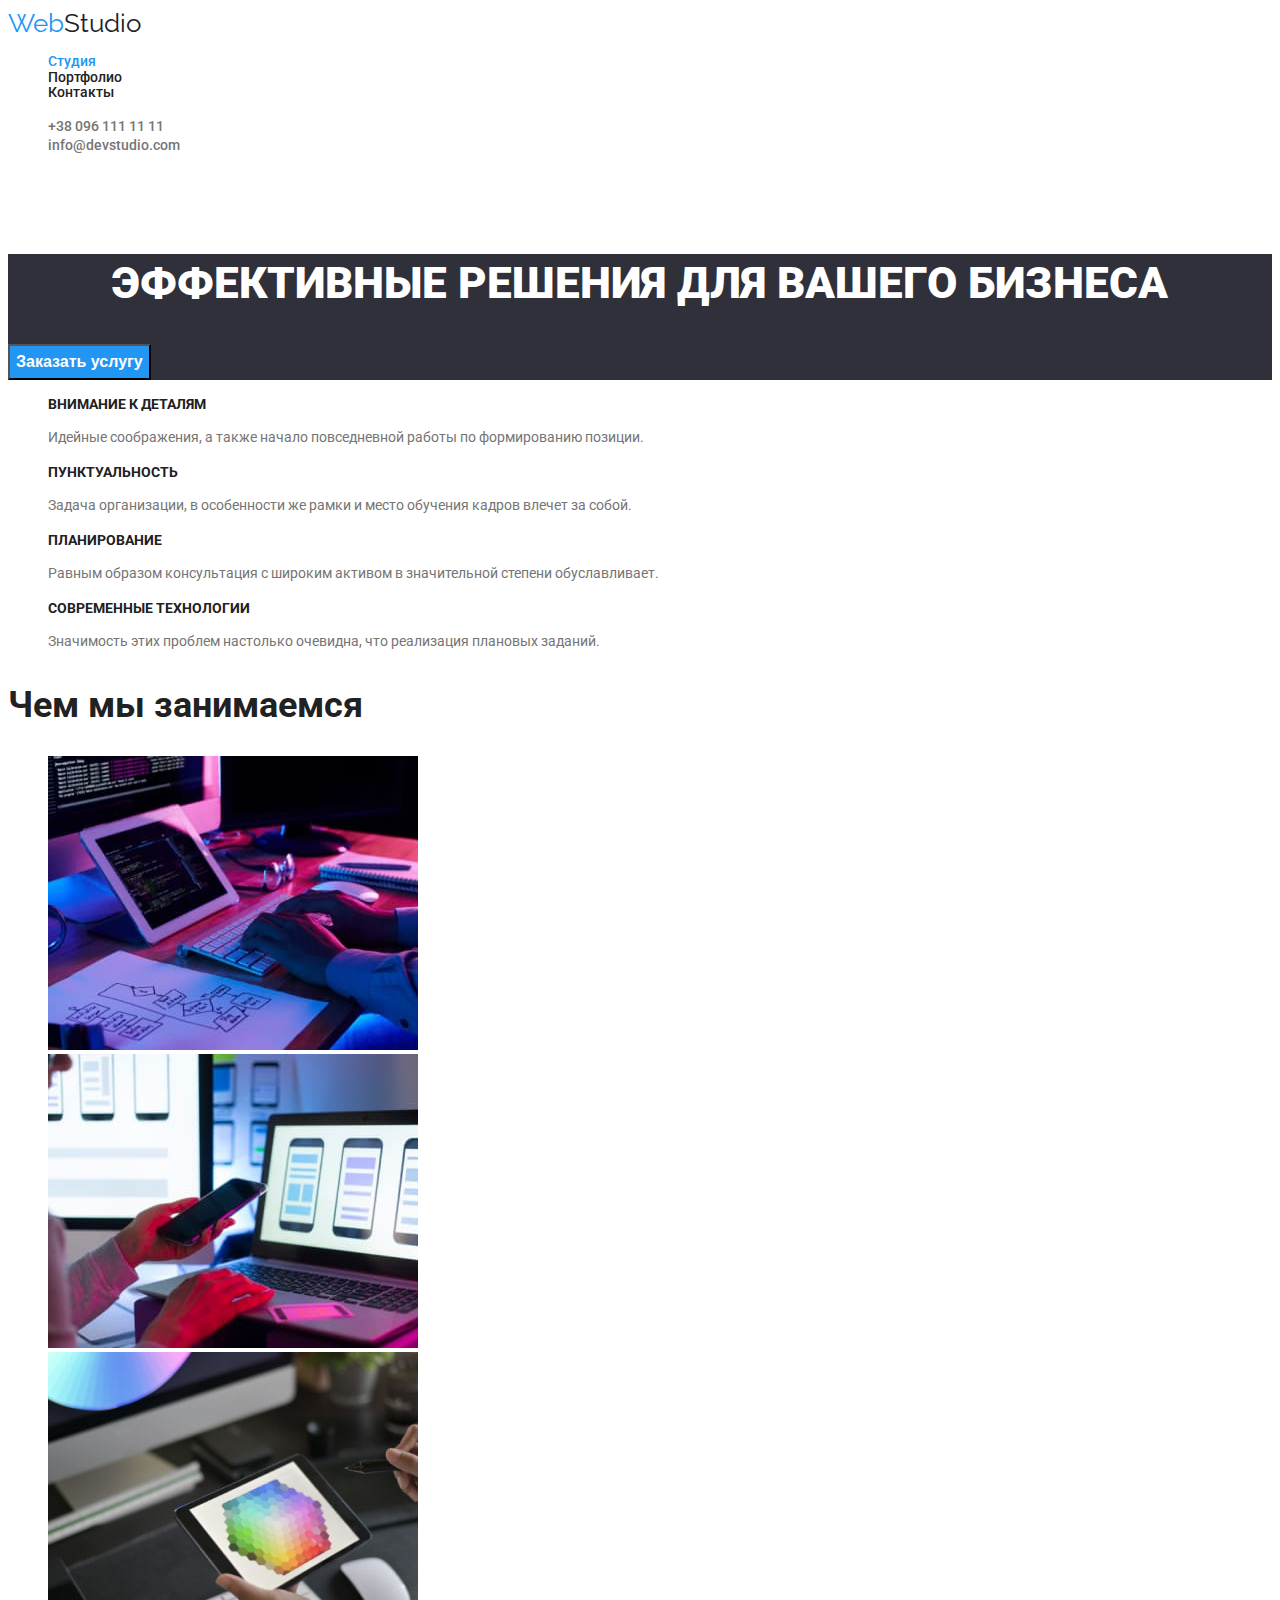
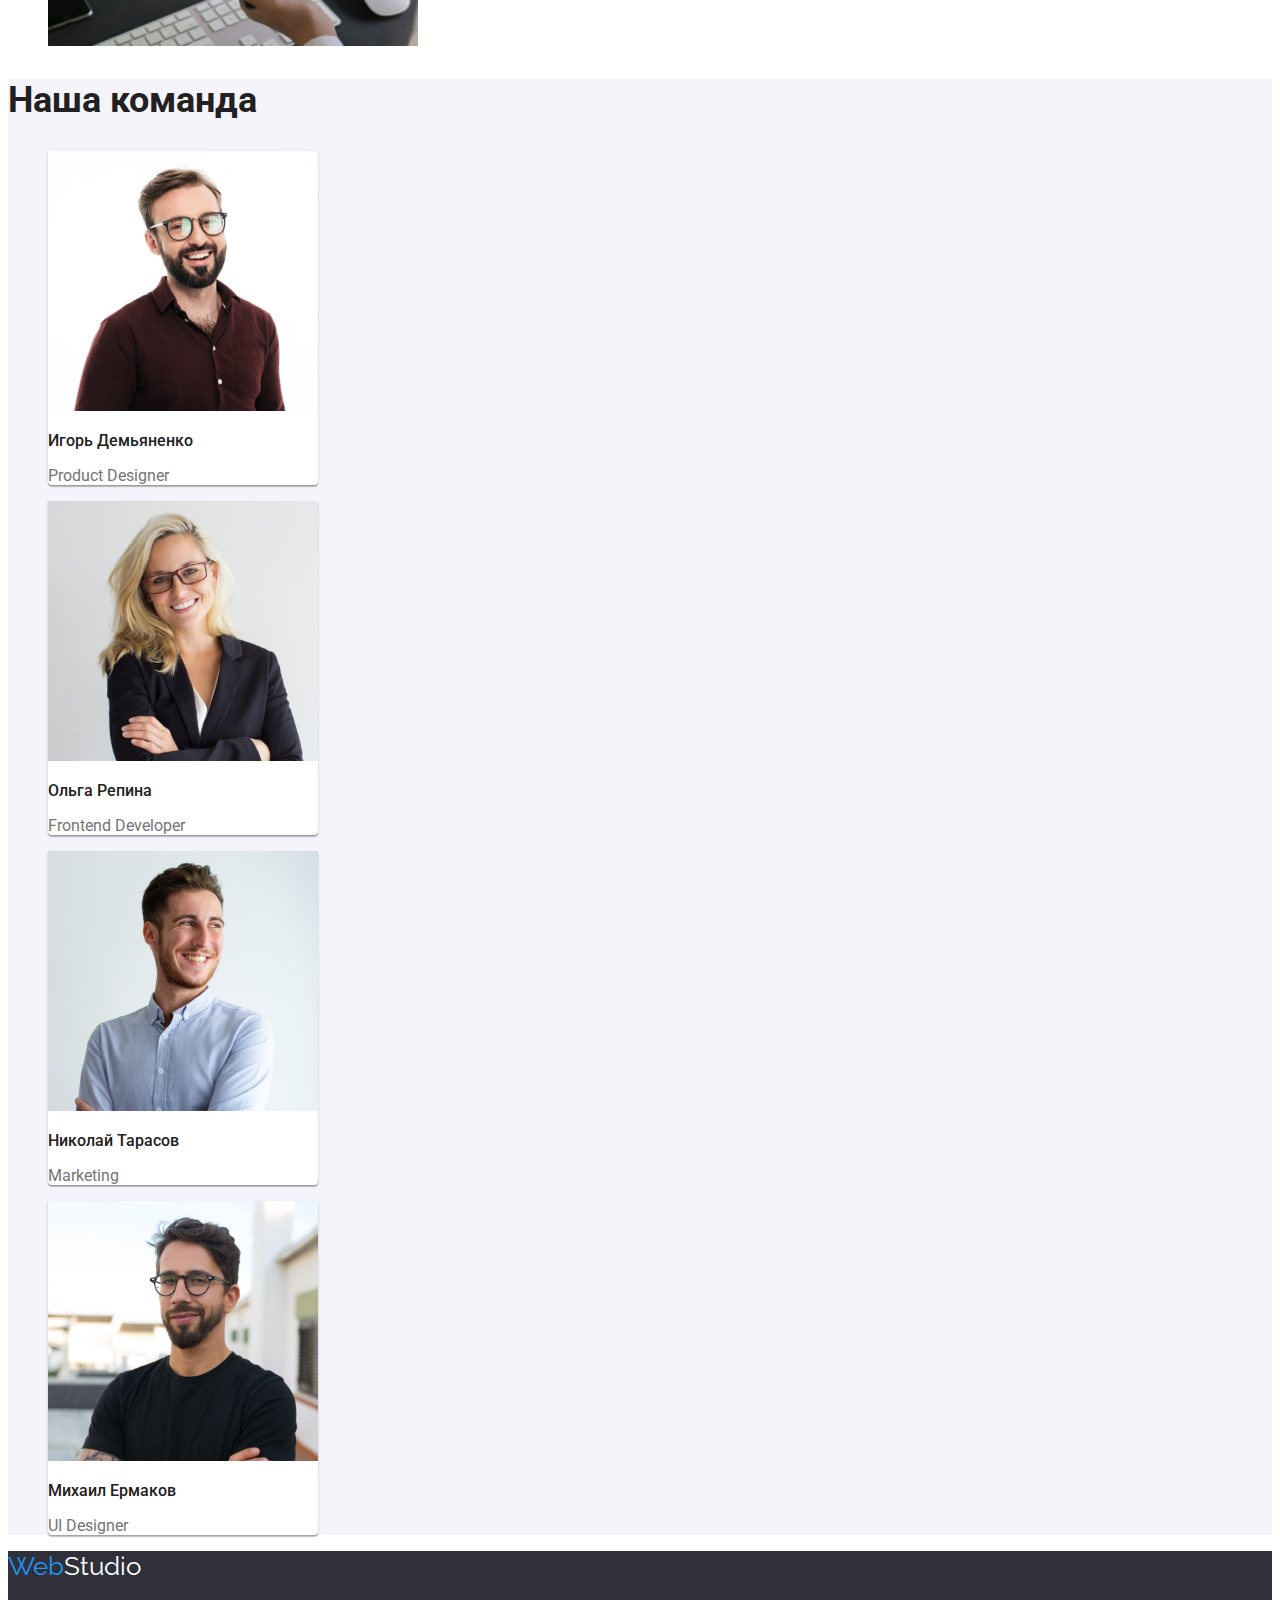
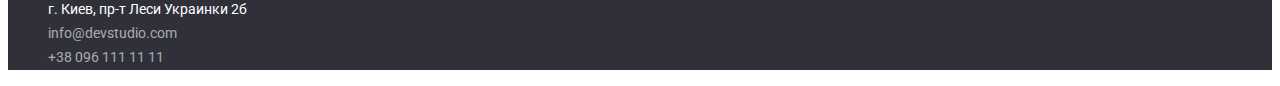
<file: index.html>
<!DOCTYPE html>
<html lang="ru">
  <head>
    <meta charset="UTF-8" />
    <meta http-equiv="X-UA-Compatible" content="IE=edge" />
    <meta name="viewport" content="width=device-width, initial-scale=1.0" />

    <title>Document</title>
    <link
      href="https://fonts.googleapis.com/css2?family=Raleway:wght@700&family=Roboto:wght@400;500;700;900&display=swap"
      rel="stylesheet"
    />
    <link rel="stylesheet" href="./css/styles.css" />
  </head>
  <body>
    <header class="top-line">
      <a href="./index.html" title="WebStudio"
        ><span class="web">Web</span><span class="studio">Studio</span></a
      >
      <nav>
        <ul class="header-item-group">
          <li><a class="activ-nav curent" href="./index.html">Студия</a></li>
          <li><a class="activ-nav" href="./portfolio.html">Портфолио</a></li>
          <li><a class="activ-nav" href="kontactu">Контакты</a></li>
        </ul>
      </nav>
      <ul class="contacts">
        <li><a class="activ-contacts" href="tel:+380961111111">+38 096 111 11 11</a></li>
        <li><a class="activ-contacts" href="mailto:info@devstidio.com">info@devstudio.com</a></li>
      </ul>
    </header>

    <main>
      <section class="effective-solution">
        <h1 class="text-effective-solution">Эффективные решения для вашего бизнеса</h1>
        <div class="conteiner-service-button">
          <button type="button" class="service-order-button">Заказать услугу</button>
        </div>
      </section>

      <section class="feature">
        <ul>
          <li>
            <h3 class="feature-heading">внимание к деталям</h3>
            <p class="feature-description">
              Идейные соображения, а также начало повседневной работы по формированию позиции.
            </p>
          </li>
          <li>
            <h3 class="feature-heading">пунктуальность</h3>
            <p class="feature-description">
              Задача организации, в особенности же рамки и место обучения кадров влечет за собой.
            </p>
          </li>
          <li>
            <h3 class="feature-heading">планирование</h3>
            <p class="feature-description">
              Равным образом консультация с широким активом в значительной степени обуславливает.
            </p>
          </li>
          <li>
            <h3 class="feature-heading">современные технологии</h3>
            <p class="feature-description">
              Значимость этих проблем настолько очевидна, что реализация плановых заданий.
            </p>
          </li>
        </ul>
      </section>
      <section class="what_we_do">
        <h2 class="section-heading">Чем мы занимаемся</h2>
        <ul>
          <li><img src="./images/box1.jpg" alt="пример работы" width="370" /></li>
          <li><img src="./images/box2.jpg" alt="пример работы" width="370" /></li>
          <li><img src="./images/box3.jpg" alt="пример работы" width="370" /></li>
        </ul>
      </section>
      <section class="our_team">
        <h2 class="section-heading">Наша команда</h2>
        <ul>
          <li class="hooman">
            <img src="./images/img1.jpg" alt="igor" width="270" />
            <h3 class="name">Игорь Демьяненко</h3>
            <p class="position">Product Designer</p>
          </li>
          <li class="hooman">
            <img src="images/img2.jpg" alt="olga" width="270" />
            <h3 class="name">Ольга Репина</h3>
            <p class="position">Frontend Developer</p>
          </li>

          <li class="hooman">
            <img src="./images/img3.jpg" alt="nikolay" width="270" />
            <h3 class="name">Николай Тарасов</h3>
            <p class="position">Marketing</p>
          </li>
          <li class="hooman">
            <img src="./images/img4.jpg" alt="mihail" width="270" />
            <h3 class="name">Михаил Ермаков</h3>
            <p class="position">UI Designer</p>
          </li>
        </ul>
      </section>
    </main>
    <footer>
      <section class="upper-line">
        <a href="./index.html" title="WebStudio"
          ><span class="web">Web</span><span class="studio-upper">Studio</span></a
        >

        <address>
          <ul>
            <li>
              <a
                class="adres"
                href="https://www.google.com/maps/place/%D0%B1%D1%83%D0%BB.+%D0%9B%D0%B5%D1%81%D0%B8+%D0%A3%D0%BA%D1%80%D0%B0%D0%B8%D0%BD%D0%BA%D0%B8,+2,+%D0%9A%D0%B8%D0%B5%D0%B2,+02000/@50.4380034,30.5231071,17z/data=!3m1!4b1!4m5!3m4!1s0x40d4cf01cf686589:0x1debb33ce8d40a66!8m2!3d50.4380034!4d30.5252958"
                >г. Киев, пр-т Леси Украинки 2б</a
              >
            </li>
            <li>
              <a class="contacts-upper" href="mailto:info@devstidio.com">info@devstudio.com</a>
            </li>
            <li><a class="contacts-upper" href="tel:+380961111111">+38 096 111 11 11</a></li>
          </ul>
        </address>
      </section>
    </footer>
  </body>
</html>
</file>
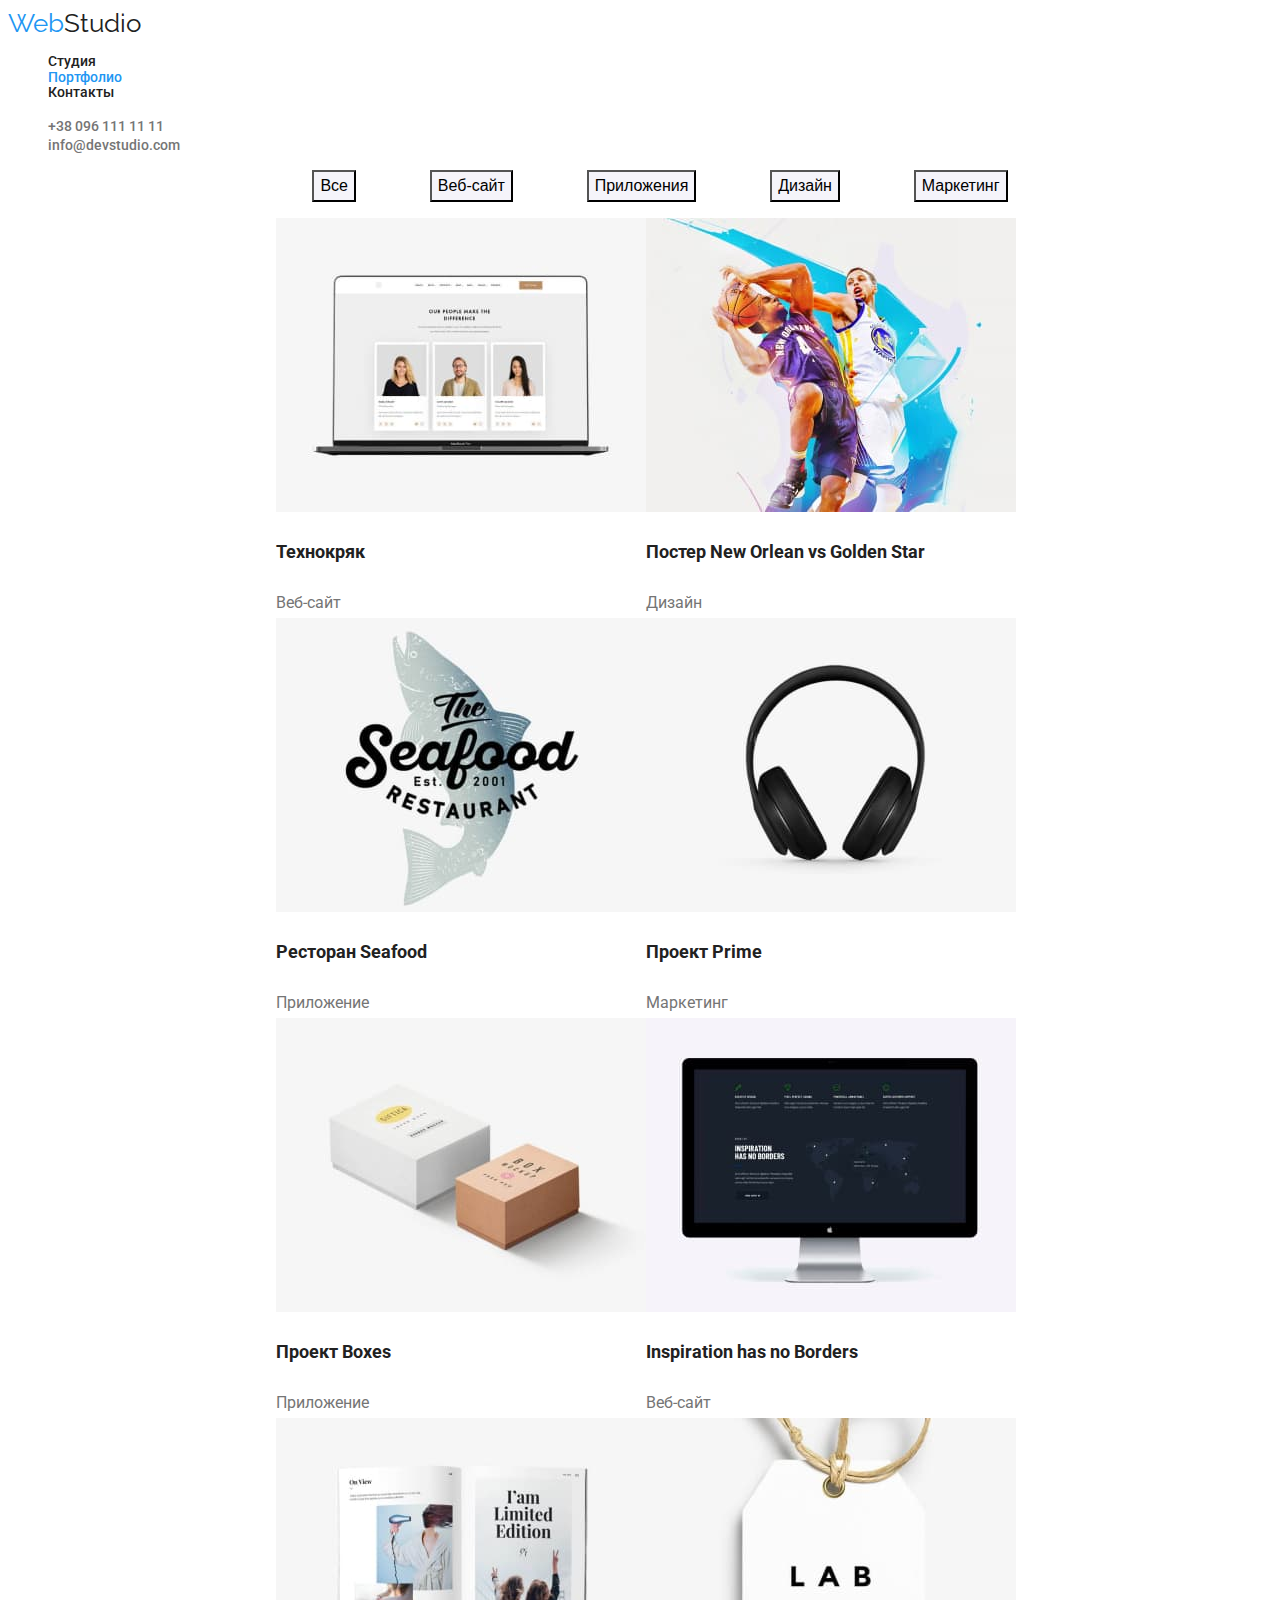
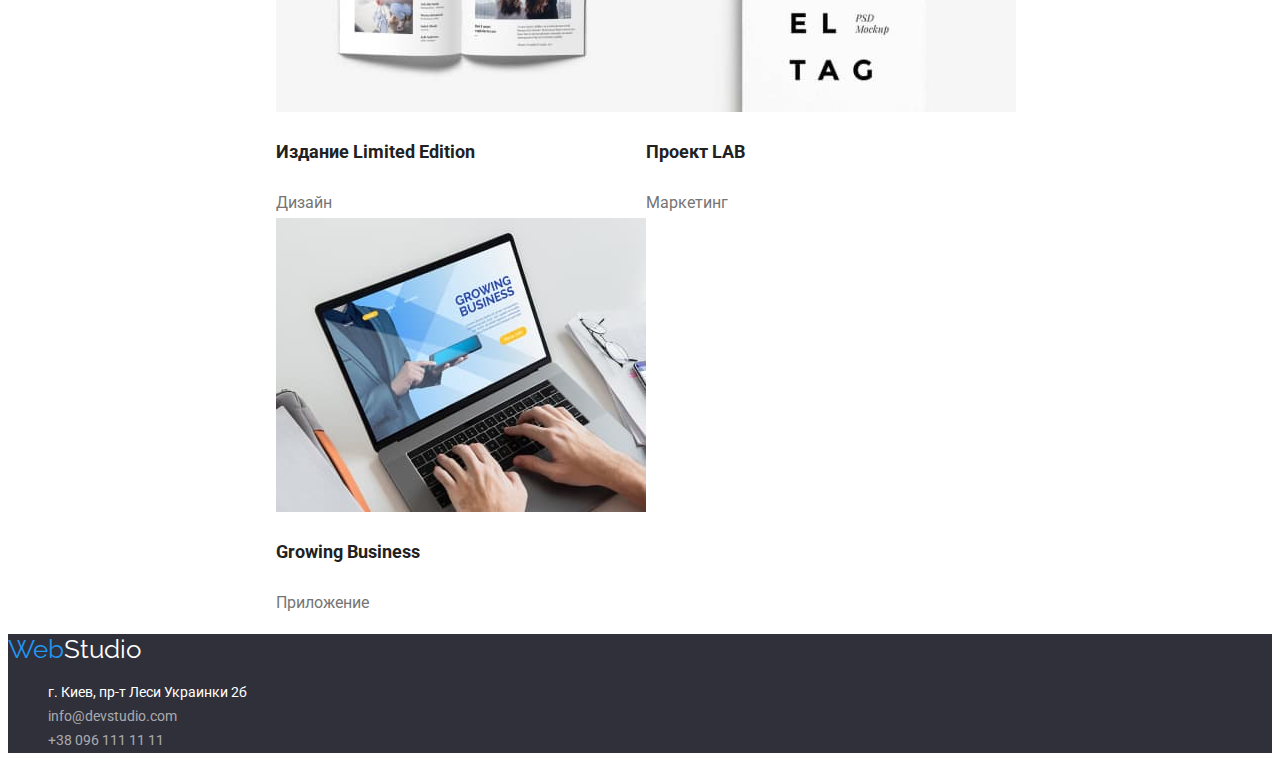
<file: portfolio.html>
<!DOCTYPE html>
<html lang="en">
<head>
    
    <meta charset="UTF-8">
    <meta http-equiv="X-UA-Compatible" content="IE=edge">
    <meta name="viewport" content="width=device-width, initial-scale=1.0">
    
    <title>Портфолио</title>
    <link href="https://fonts.googleapis.com/css2?family=Raleway:wght@700&family=Roboto:wght@400;500;700;900&display=swap" rel="stylesheet">
    <link rel="stylesheet" href="./css/styles.css"/>
</head>
<body>
    <header class="verhnya-liniya" >
<a href="./index.html"  title="WebStudio"><span class="web">Web</span><span class="studio" >Studio</span> </a>
<nav>
    <ul class="header-item-group">
    <li><a class="activ-nav" href="./index.html">Студия</a></li>
    <li><a class="activ-nav curent" href="./portfolio.html">Портфолио</a></li>
    <li><a class="activ-nav" href="kontactu">Контакты</a></li>
    </ul>
</nav>
    <ul class="contacts">
    <li><a class="activ-contacts" href="tel:+380961111111">+38 096 111 11 11</a></li>
    <li><a class="activ-contacts" href="mailto:info@devstidio.com">info@devstudio.com</a></li>
    </ul>
    </header>
    <main>
        <section>
        <div class="main-container">
            <ul class="filter">
                <li><button type="button" class=filter-button>Все</button></li>
                <li><button type="button" class=filter-button>Веб-сайт</button></li>
                <li><button type="button" class=filter-button>Приложения</button></li>
                <li><button type="button" class=filter-button>Дизайн</button></li>
                <li><button type="button" class=filter-button>Маркетинг</button></li>
            </ul>
            <ul class="items">
              
                <li class="item">
                    <div class="item-image">
                        <img src="./images/1.jpg" alt="пример работы" width=370> 
                    </div>
                    <div class="item-details">
                        <h3 class="item-details-title">Технокряк</h3>
                        <p class="item-details-category">Веб-сайт</p>
                    </div>
                </li>

                <li class="item">
                    <div class="item-image">
                        <img src="./images/2.jpg" alt="пример работы" width=370> 
                    </div>
                    <div class="item-details">
                        <h3 class="item-details-title">Постер New Orlean vs Golden Star</h3>
                        <p class="item-details-category">Дизайн</p>
                    </div>
                </li>

                <li class="item">
                    <div class="item-image">
                        <img src="./images/3.jpg" alt="пример работы" width=370>
                    </div>
                    <div class="item-details">
                        <h3 class="item-details-title">Ресторан Seafood</h3>
                        <p class="item-details-category">Приложение</p>
                    </div>
                </li>
                <li class="item">
                    <div class="item-image">
                        <img src="./images/4.jpg" alt="пример работы" width=370>
                    </div>
                    <div class="item-details">
                        <h3 class="item-details-title">Проект Prime</h3>
                        <p class="item-details-category">Маркетинг</p>
                    </div>
                </li>

                <li class="item">
                    <div class="item-image">
                        <img src="./images/5.jpg" alt="пример работы" width=370>
                    </div>
                    <div class="item-details">
                        <h3 class="item-details-title">Проект Boxes</h3>
                        <p class="item-details-category">Приложение</p>
                    </div>
                </li>
                <li class="item">
                    <div class="item-image">
                        <img src="./images/6.jpg" alt="пример работы" width=370>
                    </div>
                    <div class="item-details">
                        <h3 class="item-details-title">Inspiration has no Borders</h3>
                        <p class="item-details-category">Веб-сайт</p>
                    </div>

                </li>
                <li class="item">
                    <div class="item-image">
                        <img src="./images/7.jpg" alt="пример работы" width=370>
                    </div>
                    <div class="item-details">
                        <h3 class="item-details-title">Издание Limited Edition</h3>
                        <p class="item-details-category">Дизайн</p>
                    </div>
                </li>
                <li class="item">
                    <div class="item-image">
                        <img src="./images/8.jpg" alt="пример работы" width=370> 
                    </div>
                    <div class="item-details">
                        <h3 class="item-details-title">Проект LAB</h3>
                        <p class="item-details-category">Маркетинг</p>
                    </div>
                </li>
                <li class="item">
                    <div class="item-image">
                        <img src="./images/9.jpg" alt="пример работы" width=370>
                    </div>
                    <div class="item-details">
                        <h3 class="item-details-title">Growing Business</h3>
                        <p class="item-details-category">Приложение</p>
                    </div>
                </li>


                
            </ul>
        </div>
        </section>
    </main>
    <footer>
        <section class="upper-line">
        <a href="./index.html" title="WebStudio"> <span class="web">Web</span><span class="studio-upper" >Studio</span> </a>
         
        <address>
           <ul> 
               <li><a class="adres" href="https://www.google.com/maps/place/%D0%B1%D1%83%D0%BB.+%D0%9B%D0%B5%D1%81%D0%B8+%D0%A3%D0%BA%D1%80%D0%B0%D0%B8%D0%BD%D0%BA%D0%B8,+2,+%D0%9A%D0%B8%D0%B5%D0%B2,+02000/@50.4380034,30.5231071,17z/data=!3m1!4b1!4m5!3m4!1s0x40d4cf01cf686589:0x1debb33ce8d40a66!8m2!3d50.4380034!4d30.5252958">г. Киев, пр-т Леси Украинки 2б</a> </li> 
               <li><a class="contacts-upper"  href="mailto:info@devstidio.com">info@devstudio.com</a></li>
               <li><a class="contacts-upper" href="tel:+380961111111">+38 096 111 11 11</a></li>
           </ul>
            </address>
        </section>
    </footer>
    
</body>
</html>
</file>
<file: css/styles.css>
:root {
  --text-element-color: #757575;
  --body-background-color: #fff;
  --item-detail-item-color:#212121;
  --filter-button-color: #F5F4FA;
  --liting-color: #2196F3;
  --background-color-second: #2F303A;
  

 
}
a {
  text-decoration: none; /* Отменяем подчеркивание у ссылки */
  }
 ul {
  list-style: none;
 }
body {
  
  font-family: Roboto, 'sans-serif';
  background-color: var(--body-background-color);
  color: var(--item-detail-item-color);

}
.top-line
{
  

  background-color: var(--body-background-color);
}
.header-item-group {
  
  color: var(--item-detail-item-color);
  font-size: 14px;
  line-height: 1.1428;
}
.web
{
  font-family: Raleway;
  color:var(--liting-color);
  font-size: 26px;
  line-height: 1.1738;
}
.studio
{
  
  font-family: Raleway;
  color:var(--item-detail-item-color);
  font-size: 26px;
  line-height: 1.1738;
}
.effective-solution
{
  
  background-color: var(--background-color-second);
  margin-top: 100px;
  
}
.text-effective-solution
{
  text-transform: uppercase;
  font-family: Roboto;
  font-style: normal;
  font-weight: 900;
  font-size: 44px;
  line-height: 1.3636;
  text-align: center;
  color: var(--body-background-color);

}
.conteiner-service-button
{
 
}
.service-order-button
{
  background-color: var(--liting-color);
  font-style: normal;
  font-weight: bold;
  font-size: 16px;
  line-height: 1.875;
  color: var(--body-background-color);
  cursor: pointer;
 
}
.feature-heading
{
  text-transform: uppercase;
  font-style: normal;
  font-weight: bold;
  font-size: 14px;
  line-height: 1.1428;
  color: var(--item-detail-item-color);
}
.feature-description
{
  font-style: normal;
  font-weight: normal;
  font-size: 14px;
  line-height: 1.7142;
  color: var(--text-element-color)
}
.section-heading
{
  font-style: normal;
  font-weight: bold;
  font-size: 36px;
  line-height: 1.166666;
  color: var(--item-detail-item-color);
  
}
.name
{
  font-style: normal;
  font-weight: 500;
  font-size: 16px;
  line-height: 1.1875;
  color: var(--item-detail-item-color);
}
.position
{
  font-style: normal;
  font-weight: normal;
  font-size: 16px;
  line-height: 1.1875;
  color:var(--text-element-color)
}
.activ-nav:hover, activ-nav:active, .activ-nav:focus
{
color: var(--liting-color);  
}
.adres:hover, .adres:active, .contacts-upper:hover, .contacts-upper:active, .contacts-upper:focus, .adres:focus
{
  color:var(--liting-color);
}
.activ-nav
{
  color:var(--item-detail-item-color);
  font-family: Roboto;
  font-style: normal;
  font-weight: 500;
  font-size: 14px;
  line-height: 1.1428;
}
.activ-contacts:hover, activ-contacts:active, .activ-contacts:focus
{
  color:var(--liting-color);
}
.our_team
{
  
  background-color: var(--filter-button-color);
}
.hooman
{
  background-color: var(--body-background-color);
  width:270px;
  box-shadow: 0px 1px 3px rgba(0, 0, 0, 0.12), 0px 1px 1px rgba(0, 0, 0, 0.14), 0px 2px 1px rgba(0, 0, 0, 0.2);
  border-radius: 0px 0px 4px 4px;
}
.activ-contacts
{
  color: var(--text-element-color);
  font-family: Roboto;
  font-style: normal;
  font-weight: 500;
  font-size: 14px;
  line-height: 1.1721;
  
}
.curent{
  color:var(--liting-color);
}
.studio-upper
{
  font-family: Raleway;
  color: var(--body-background-color);
  font-size: 26px;
  line-height: 1.1738;
}
.nav {
    display: inline-flex;
    justify-content: space-around;
}

.text-element {
  font-family: inherit;
  font-size: 14 px;
  line-height: 1.7;
  color: var(--text-element-color);
}

.main-container {
  width: 64%;
  margin: auto;
}

.filter {
  display: flex;
  justify-content:space-around;
  
}

.filter-button {
  background-color: var(--filter-button-color);
  cursor: pointer;
  font-style: normal;
  font-weight: 500;
  font-size: 16px;
  line-height: 1.625;
}

.filter-button:hover, .filter-button:focus{
  background-color:var(--liting-color);
  color: var(--body-background-color);
  cursor: pointer;
}


.items {
  display: flex;
  flex-wrap: wrap;
}

.item {
  display: flex;
  flex-direction: column;

}

.item-image {
  
}

.item-details {
  display: flex;
  flex-direction: column;
  justify-content: space-between;
}
.item-details-title
{
  font-size: 18px;
  line-height: 2;
  font-weight: bold;
  font-style: normal;
  
}
.item-details-category
{
  
  font-size: 16px;
  font-weight: normal;
  font-style: normal;
  line-height: 1.875;
  color: var(--text-element-color);
  margin: 0;
}

.upper-line
{
  
  background-color: var(--background-color-second);
}
.adres
{
  font-family: Roboto;
  font-style: normal;
  font-weight: normal;
  font-size: 14px;
  line-height: 1.7142;
  color: var(--body-background-color);
}
.contacts-upper
{
  font-family: Roboto;
  font-style: normal;
  font-weight: normal;
  font-size: 14px;
  line-height: 1.7142;
  color: rgba(255, 255, 255, 0.6);

}
</file>
